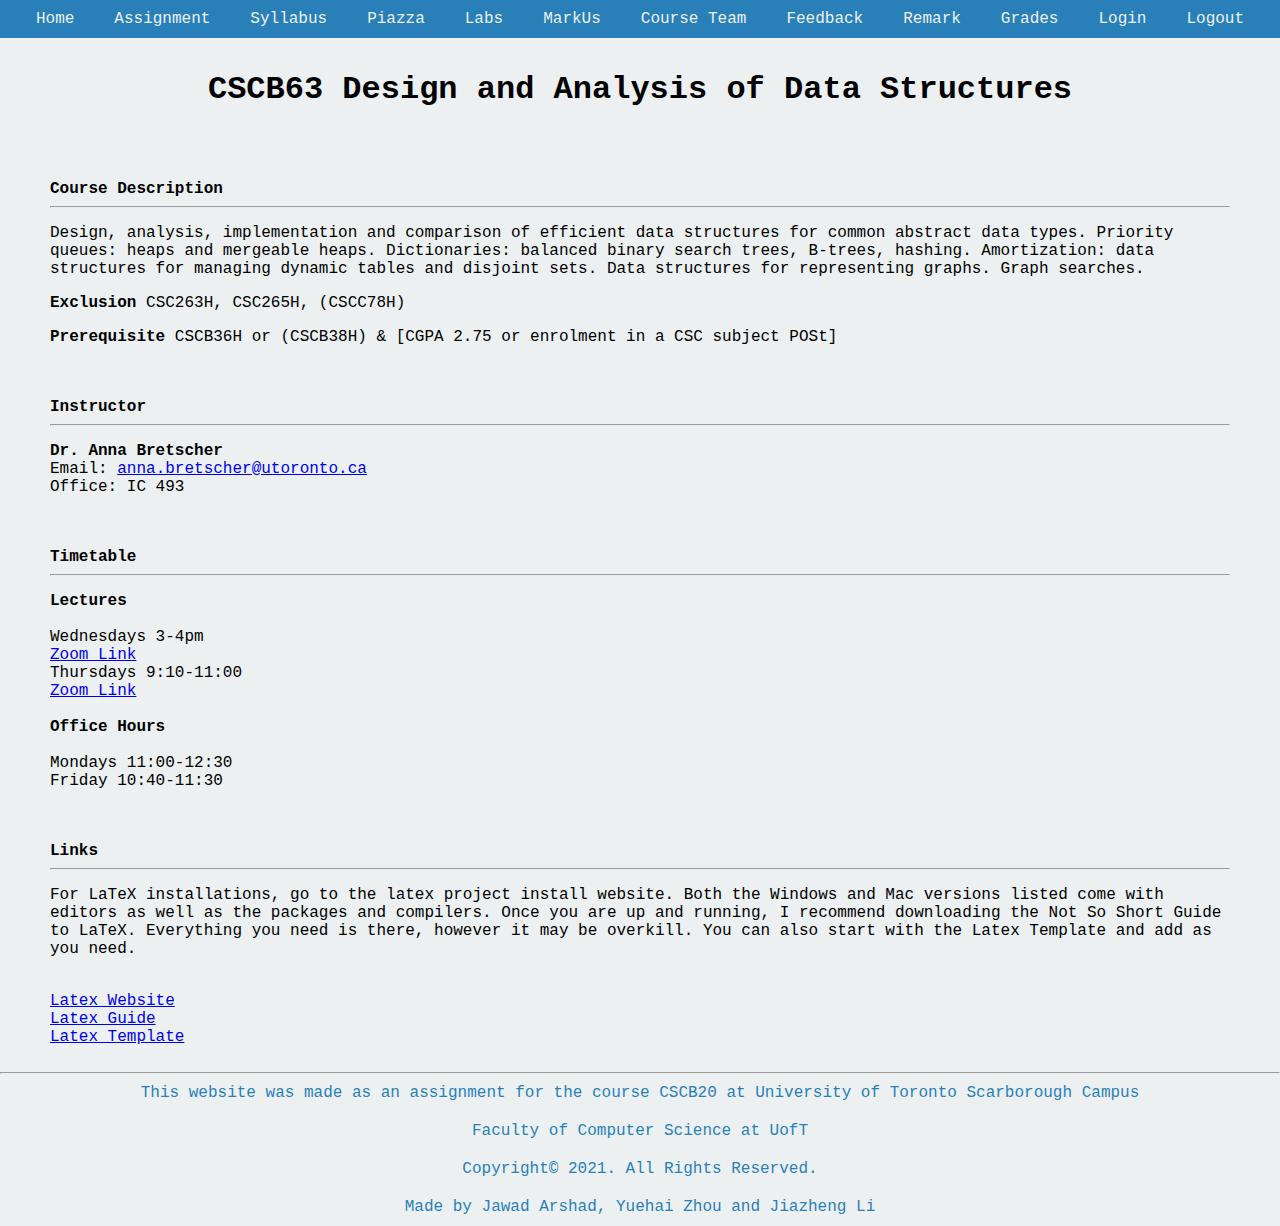
<file: Assignment3/templates/index.html>
<!DOCTYPE html>
<html>
    <head>
        <meta name="viewport" content="width=device-width, initial-scale=1.0">
        <meta charset="UTF-8">
        <link rel="stylesheet" href="../static/css/index.css">
        <title>Home</title>
    </head>
    <body>
        <div class="navbar-container">
            <!-- Navbar links -->
            <a href="index.html">Home</a>
            <a href="assignments.html">Assignment</a>
            <a href="syllabus.html">Syllabus</a>
            <a href="piazza.html">Piazza</a>
            <a href="labs.html">Labs</a>
            <a href="markus.html">MarkUs</a>
            <a href="courseteam.html">Course Team</a>
            <a href="feedback.html">Feedback</a>
            <a href="remark.html">Remark</a>
            <a href="grade.html">Grades</a>
            <a href="login.html">Login</a>
            <a href="logout.html">Logout</a>

        </div>
        <!-- main header for the website -->
        <h1 id="intro">CSCB63 Design and Analysis of Data Structures</h1>

        <div class="body-container">
            <div>
                <!-- a brief description of the course -->
                <b>Course Description</b>
                <hr>
                <p>
                    Design, analysis, implementation and comparison of efficient data structures for common abstract data types. 
                    Priority queues: heaps and mergeable heaps. Dictionaries: balanced binary search trees, B-trees, hashing. 
                    Amortization: data structures for managing dynamic tables and disjoint sets. 
                    Data structures for representing graphs. Graph searches.
                </p>
                <!-- Exclusion and Prerequisite -->
                <p><b>Exclusion</b> CSC263H, CSC265H, (CSCC78H)</p>
                <p><b>Prerequisite</b> CSCB36H or (CSCB38H) & [CGPA 2.75 or enrolment in a CSC subject POSt]</p>
                <br><br>
            </div>

            <div>
                <!-- info on the instructor -->
                <b>Instructor</b>
                <hr>
                <p>
                    <b>Dr. Anna Bretscher</b><br>
                    Email: <a href="mailto:anna.bretscher@utoronto.ca">anna.bretscher@utoronto.ca</a><br>
                    Office: IC 493
                </p>  
                <br><br>
            </div>
            <div>
                <!-- the timetable for the course -->
                <b>Timetable</b>
                <hr>
                <p>
                    <b>Lectures</b><br><br>
                    Wednesdays 3-4pm<br>
                    <a href="https://utoronto.zoom.us/j/83378932991">Zoom Link</a><br>
                    Thursdays 9:10-11:00<br>
                    <a href="https://utoronto.zoom.us/j/83378932991">Zoom Link</a><br><br>

                    <b>Office Hours</b><br><br>
                    Mondays 11:00-12:30<br>
                    Friday 10:40-11:30<br>
                </p>
                <br><br>
            </div>

            <div>
                <!-- useful links for the course -->
                <b>Links</b>
                <hr>
                <p>
                    For LaTeX installations, go to the latex project install website. 
                    Both the Windows and Mac versions listed come with editors as well as the packages and compilers.
                    Once you are up and running, I recommend downloading the Not So Short Guide to LaTeX. 
                    Everything you need is there, however it may be overkill. 
                    You can also start with the Latex Template and add as you need.
                </p>
                <br>
                <a href="https://www.latex-project.org/get/">Latex Website</a><br>
                <a href="https://tobi.oetiker.ch/lshort/lshort.pdf">Latex Guide</a><br>
                <a href="Documents/assignment.tex">Latex Template</a>

                <br><br>
            </div>
        </div>

        <footer class="foot">
            <div class="footer-container">
                <!-- Navbar links -->
                <hr id="break-line">
                <div class="footer-content-container">
                    <div class="footer-content">This website was made as an assignment for the course CSCB20 at University of Toronto Scarborough Campus</div>
                    <div class="footer-content"><a href="https://web.cs.toronto.edu/">Faculty of Computer Science at UofT</a></div>
                    <div class="footer-content">Copyright&copy 2021. All Rights Reserved.</div>
                    <div class="footer-content">Made by Jawad Arshad, Yuehai Zhou and Jiazheng Li</div>
                </div>
            </div>
        </footer>
    </body>
</html>
</file>
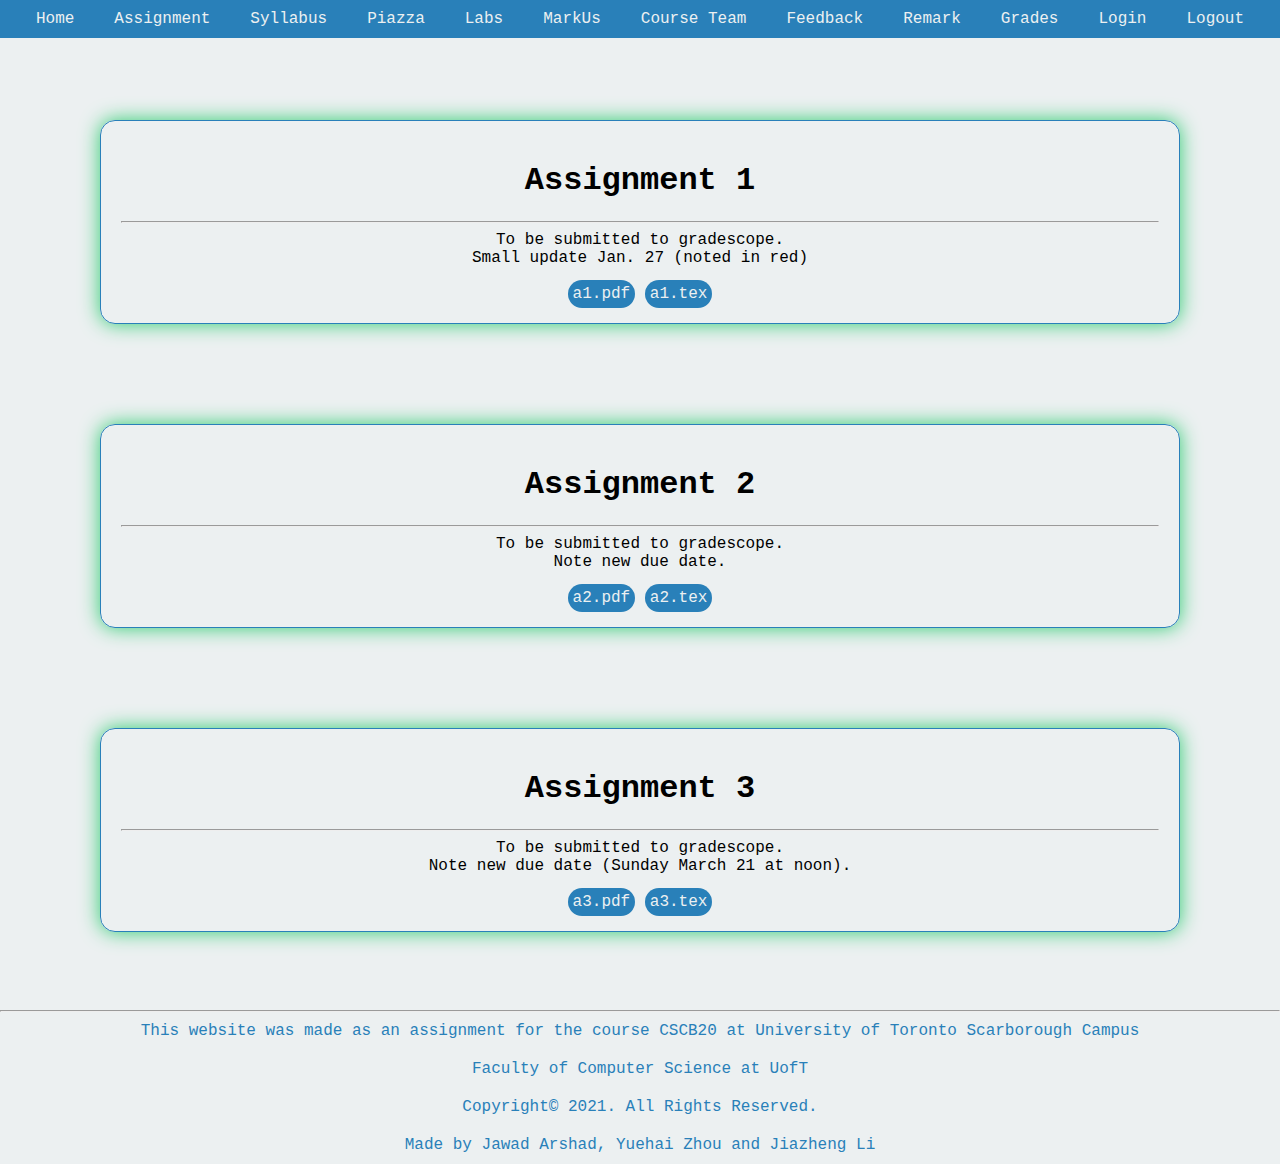
<file: Assignment3/templates/assignments.html>
<!DOCTYPE html>
<html>
    <head>
        <meta name="viewport" content="width=device-width, initial-scale=1.0">
        <meta charset="UTF-8">
        <link rel="stylesheet" href="../static/css/assignments.css">
        <title>Assignments</title>
    </head>
    <body>
        <div class="navbar-container">
            <!-- Navbar links -->
            <a href="index.html">Home</a>
            <a href="assignments.html">Assignment</a>
            <a href="syllabus.html">Syllabus</a>
            <a href="piazza.html">Piazza</a>
            <a href="labs.html">Labs</a>
            <a href="markus.html">MarkUs</a>
            <a href="courseteam.html">Course Team</a>
            <a href="feedback.html">Feedback</a>
            <a href="remark.html">Remark</a>
            <a href="grade.html">Grades</a>
            <a href="login.html">Login</a>
            <a href="logout.html">Logout</a>
        </div>

        <div class="body-container">
            <div class="assignments">
                <!-- all assignment blobs are contained in the assignments container -->
                <div class="assignment">
                    <!-- contains the Assignment header, a due date, and links to the handouts -->
                    <h1>Assignment 1</h1>
                    <hr>
                    To be submitted to gradescope.<br>
                    Small update Jan. 27 (noted in red)<br><br>
                    <a href="Documents/assignment.pdf">a1.pdf</a>
                    <a href="Documents/assignment.tex">a1.tex</a>
                </div>
                <div class="assignment">
                    <!-- contains the Assignment header, a due date, and links to the handouts -->
                    <h1>Assignment 2</h1>
                    <hr>
                    To be submitted to gradescope.<br>
                    Note new due date.<br><br>
                    <a href="Documents/assignment.pdf">a2.pdf</a>
                    <a href="Documents/assignment.tex">a2.tex</a>
                </div>
                <div class="assignment">
                    <!-- contains the Assignment header, a due date, and links to the handouts -->
                    <h1>Assignment 3</h1>
                    <hr>
                    To be submitted to gradescope.<br>
                    Note new due date (Sunday March 21 at noon).<br><br>
                    <a href="Documents/assignment.pdf">a3.pdf</a>
                    <a href="Documents/assignment.tex">a3.tex</a>
                </div>
            </div>
        </div>

        <footer class="footer">
            <div class="footer-container">
                <!-- Footer content -->
                <hr id="break-line">
                <div class="footer-content-container">
                    <div class="footer-content">This website was made as an assignment for the course CSCB20 at University of Toronto Scarborough Campus</div>
                    <div class="footer-content"><a href="https://web.cs.toronto.edu/">Faculty of Computer Science at UofT</a></div>
                    <div class="footer-content">Copyright&copy 2021. All Rights Reserved.</div>
                    <div class="footer-content">Made by Jawad Arshad, Yuehai Zhou and Jiazheng Li</div>
                </div>
            </div>
        </footer>
    </body>
</html>
</file>
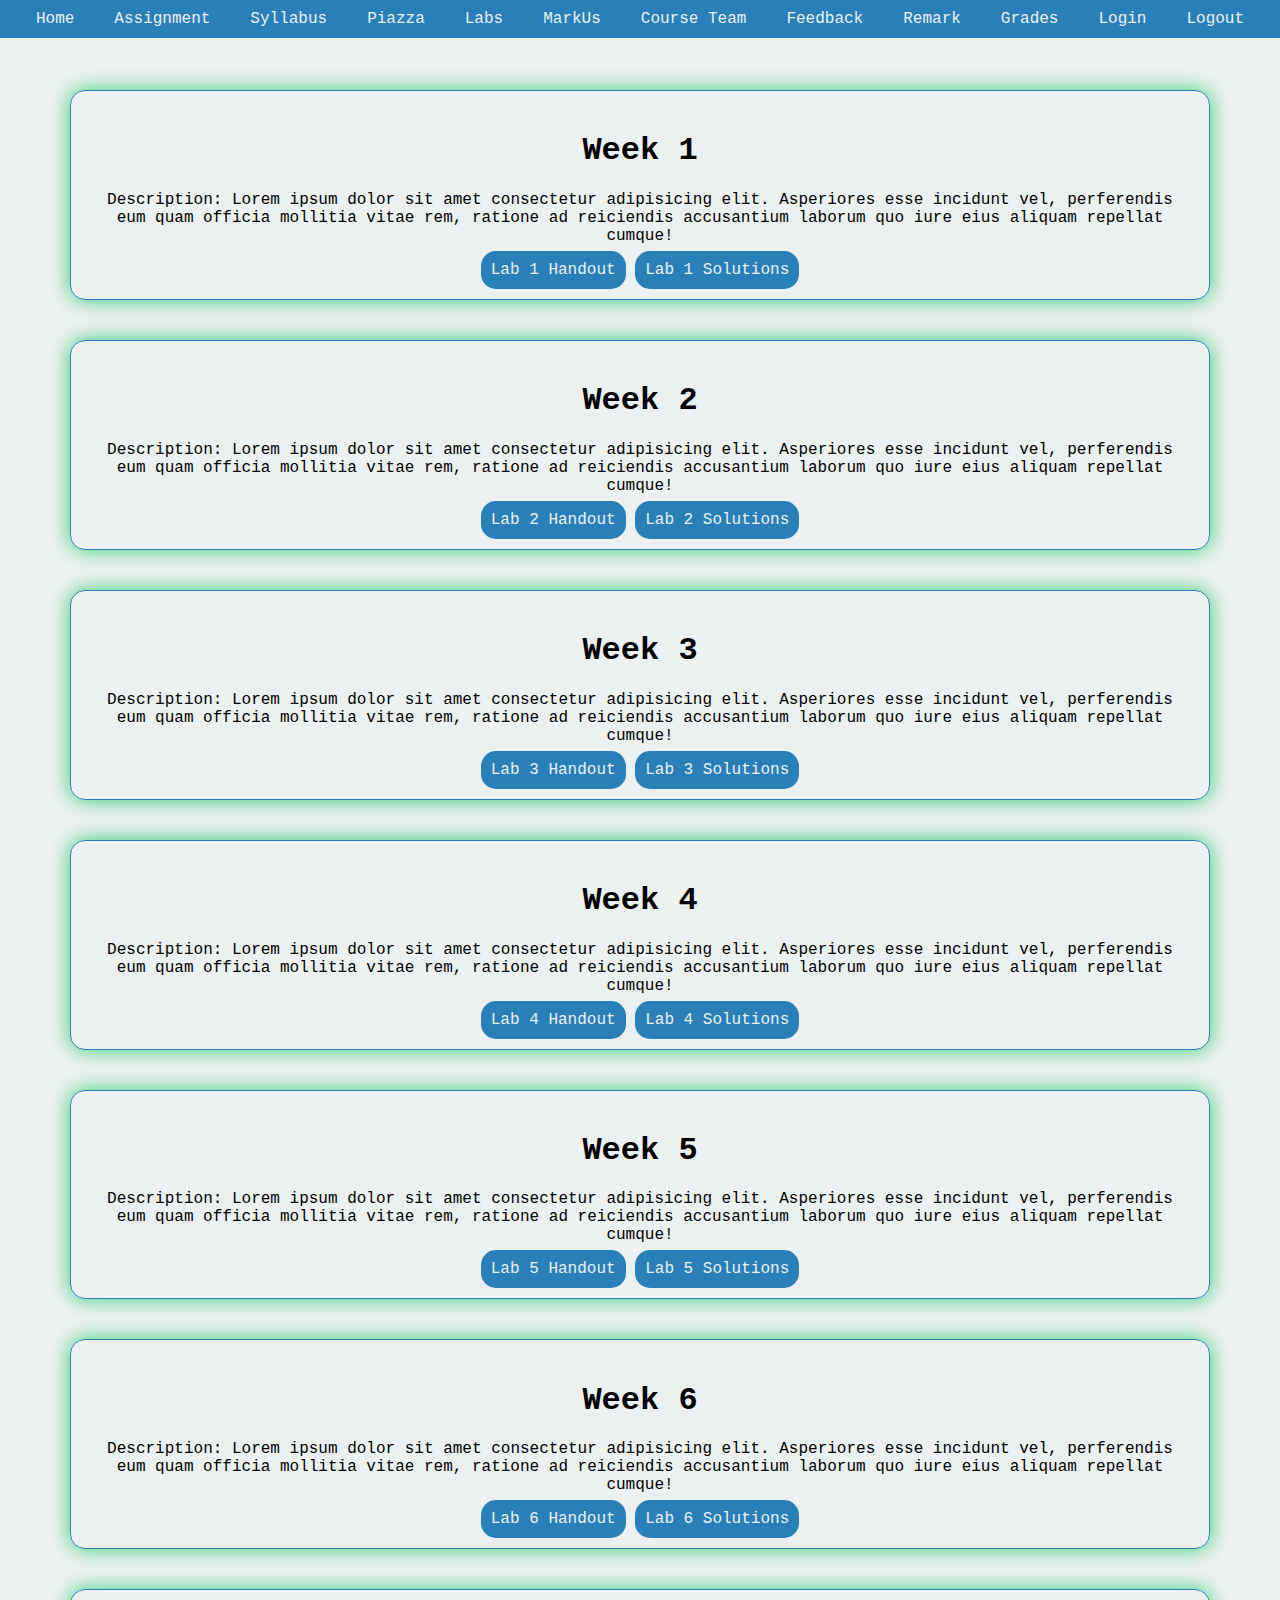
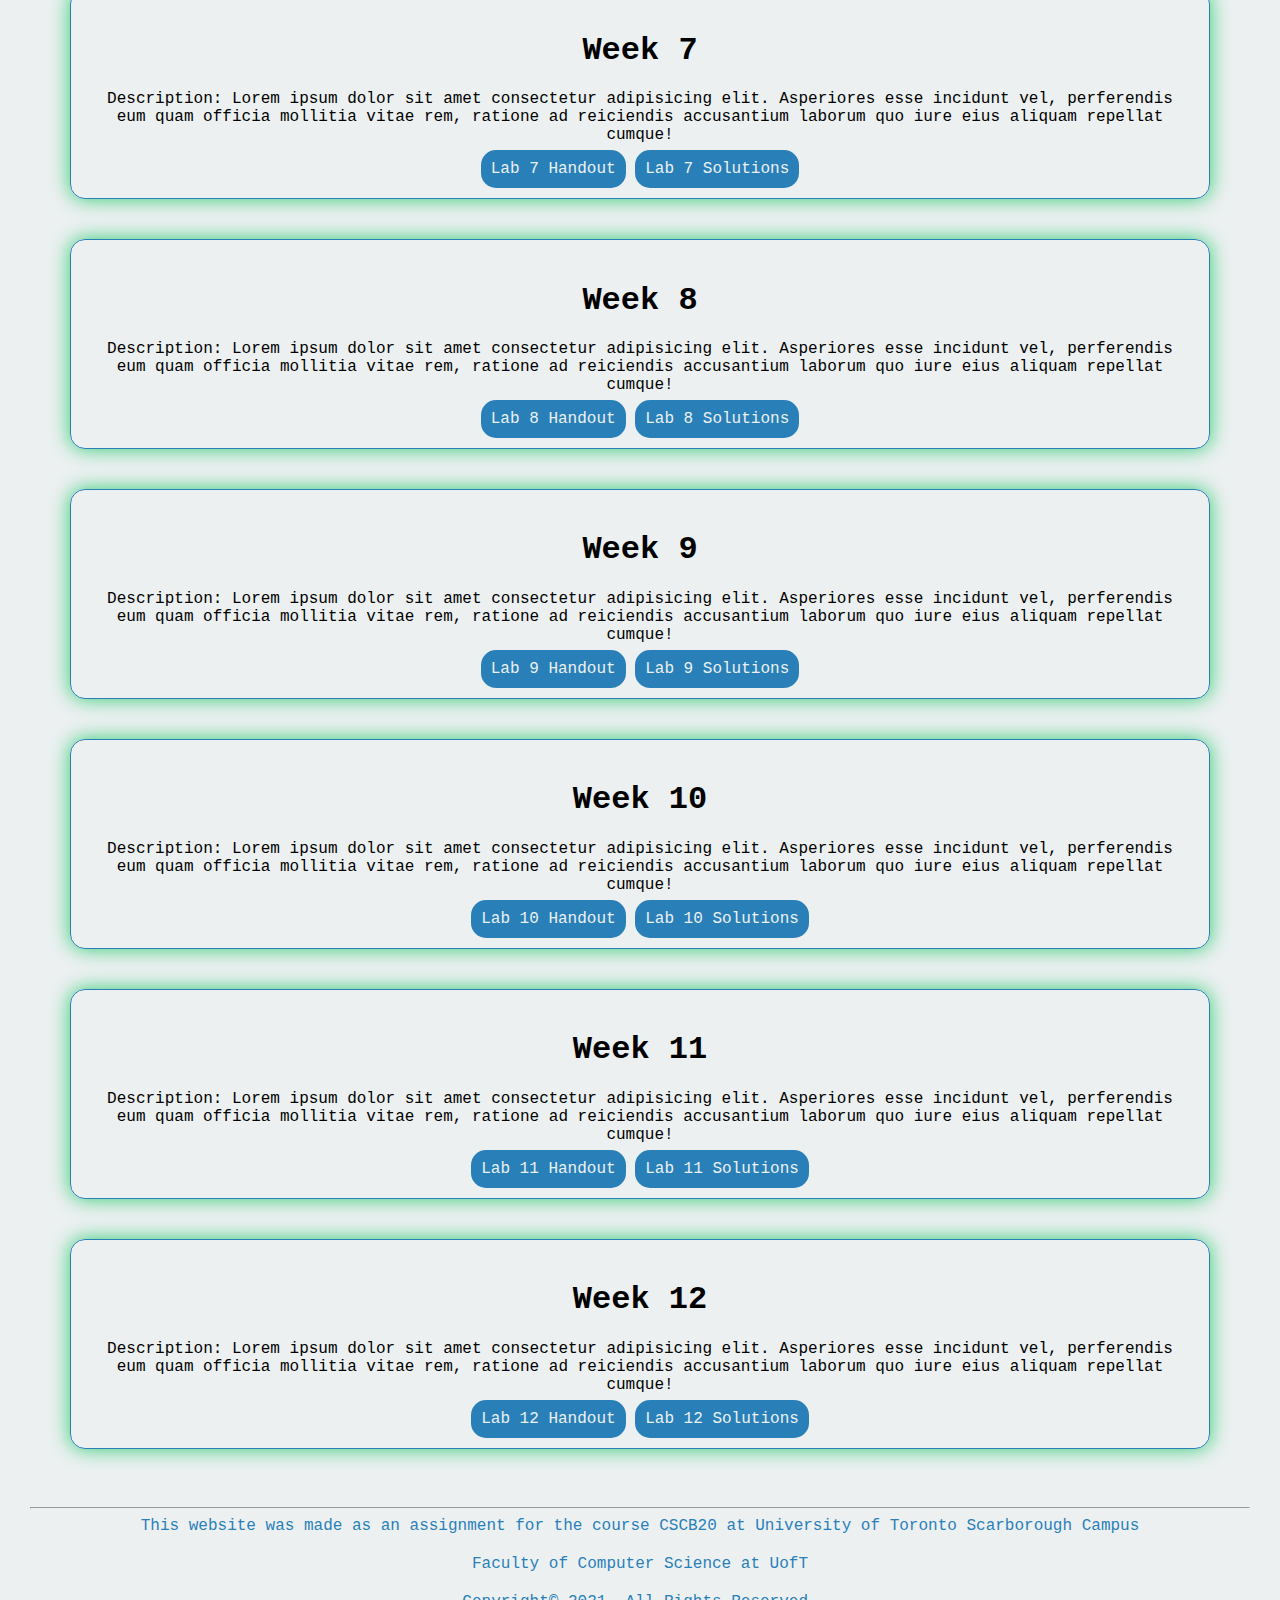
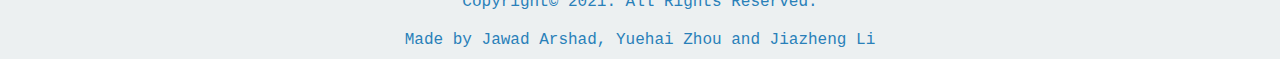
<file: Assignment3/templates/labs.html>
<!DOCTYPE html>
<html>
    <head>
        <meta name="viewport" content="width=device-width, initial-scale=1.0">
        <meta charset="UTF-8">
        <link rel="stylesheet" href="../static/css/labs.css">
        <title>Labs</title>
    </head>
    <body>
        <div class="navbar-container"> 
            <!-- Navbar links -->
            <a href="index.html">Home</a>
            <a href="assignments.html">Assignment</a>
            <a href="syllabus.html">Syllabus</a>
            <a href="piazza.html">Piazza</a>
            <a href="labs.html">Labs</a>
            <a href="markus.html">MarkUs</a>
            <a href="courseteam.html">Course Team</a>
            <a href="feedback.html">Feedback</a>
            <a href="remark.html">Remark</a>
            <a href="grade.html">Grades</a>
            <a href="login.html">Login</a>
            <a href="logout.html">Logout</a>

        </div>
        <div class="body-container">
            <div class="labs">        
                <!-- all lab blobs are contained in the labs container -->                           
                <div class="lab">
                    <!-- lab blob, contains the week header and description as well as the links to the handouts -->
                    <h1>Week 1</h1>
                    <p> Description: Lorem ipsum dolor sit amet consectetur adipisicing elit.
                       Asperiores esse incidunt vel, perferendis eum quam officia mollitia vitae rem,                 
                       ratione ad reiciendis accusantium laborum quo iure eius aliquam repellat cumque!</p>
                    <a href="/Documents/labs.pdf">Lab 1 Handout</a>
                    <a href="/Documents/labs solutions.pdf">Lab 1 Solutions</a>
                </div>
                <div class="lab">
                    <!-- lab blob, contains the week header and description as well as the links to the handouts -->
                    <h1>Week 2</h1>
                    <p> Description: Lorem ipsum dolor sit amet consectetur adipisicing elit.
                       Asperiores esse incidunt vel, perferendis eum quam officia mollitia vitae rem,                 
                       ratione ad reiciendis accusantium laborum quo iure eius aliquam repellat cumque!</p>
                    <a href="/Documents/labs.pdf">Lab 2 Handout</a>
                    <a href="/Documents/labs solutions.pdf">Lab 2 Solutions</a>
                </div>
                <div class="lab">
                    <!-- lab blob, contains the week header and description as well as the links to the handouts -->
                    <h1>Week 3</h1>
                    <p> Description: Lorem ipsum dolor sit amet consectetur adipisicing elit.
                       Asperiores esse incidunt vel, perferendis eum quam officia mollitia vitae rem,                 
                       ratione ad reiciendis accusantium laborum quo iure eius aliquam repellat cumque!</p>
                    <a href="/Documents/labs.pdf">Lab 3 Handout</a>
                    <a href="/Documents/labs solutions.pdf">Lab 3 Solutions</a>
                </div>
                <div class="lab">
                    <!-- lab blob, contains the week header and description as well as the links to the handouts -->
                    <h1>Week 4</h1>
                    <p> Description: Lorem ipsum dolor sit amet consectetur adipisicing elit.
                       Asperiores esse incidunt vel, perferendis eum quam officia mollitia vitae rem,                 
                       ratione ad reiciendis accusantium laborum quo iure eius aliquam repellat cumque!</p>
                    <a href="/Documents/labs.pdf">Lab 4 Handout</a>
                    <a href="/Documents/labs solutions.pdf">Lab 4 Solutions</a>
                </div>
                <div class="lab">
                    <!-- lab blob, contains the week header and description as well as the links to the handouts -->
                    <h1>Week 5</h1>
                    <p> Description: Lorem ipsum dolor sit amet consectetur adipisicing elit.
                       Asperiores esse incidunt vel, perferendis eum quam officia mollitia vitae rem,                 
                       ratione ad reiciendis accusantium laborum quo iure eius aliquam repellat cumque!</p>
                    <a href="/Documents/labs.pdf">Lab 5 Handout</a>
                    <a href="/Documents/labs solutions.pdf">Lab 5 Solutions</a>
                </div>
                <div class="lab">
                    <!-- lab blob, contains the week header and description as well as the links to the handouts -->
                    <h1>Week 6</h1>
                    <p> Description: Lorem ipsum dolor sit amet consectetur adipisicing elit.
                       Asperiores esse incidunt vel, perferendis eum quam officia mollitia vitae rem,                 
                       ratione ad reiciendis accusantium laborum quo iure eius aliquam repellat cumque!</p>
                    <a href="/Documents/labs.pdf">Lab 6 Handout</a>
                    <a href="/Documents/labs solutions.pdf">Lab 6 Solutions</a>
                </div>
                <div class="lab">
                    <!-- lab blob, contains the week header and description as well as the links to the handouts -->
                    <h1>Week 7</h1>
                    <p> Description: Lorem ipsum dolor sit amet consectetur adipisicing elit.
                       Asperiores esse incidunt vel, perferendis eum quam officia mollitia vitae rem,                 
                       ratione ad reiciendis accusantium laborum quo iure eius aliquam repellat cumque!</p>
                    <a href="/Documents/labs.pdf">Lab 7 Handout</a>
                    <a href="/Documents/labs solutions.pdf">Lab 7 Solutions</a>
                </div>
                <div class="lab">
                    <!-- lab blob, contains the week header and description as well as the links to the handouts -->
                    <h1>Week 8</h1>
                    <p> Description: Lorem ipsum dolor sit amet consectetur adipisicing elit.
                       Asperiores esse incidunt vel, perferendis eum quam officia mollitia vitae rem,                 
                       ratione ad reiciendis accusantium laborum quo iure eius aliquam repellat cumque!</p>
                    <a href="/Documents/labs.pdf">Lab 8 Handout</a>
                    <a href="/Documents/labs solutions.pdf">Lab 8 Solutions</a>
                </div>
                <div class="lab">
                    <!-- lab blob, contains the week header and description as well as the links to the handouts -->
                    <h1>Week 9</h1>
                    <p> Description: Lorem ipsum dolor sit amet consectetur adipisicing elit.
                       Asperiores esse incidunt vel, perferendis eum quam officia mollitia vitae rem,                 
                       ratione ad reiciendis accusantium laborum quo iure eius aliquam repellat cumque!</p>
                    <a href="/Documents/labs.pdf">Lab 9 Handout</a>
                    <a href="/Documents/labs solutions.pdf">Lab 9 Solutions</a>
                </div>
                <div class="lab">
                    <!-- lab blob, contains the week header and description as well as the links to the handouts -->
                    <h1>Week 10</h1>
                    <p> Description: Lorem ipsum dolor sit amet consectetur adipisicing elit.
                       Asperiores esse incidunt vel, perferendis eum quam officia mollitia vitae rem,                 
                       ratione ad reiciendis accusantium laborum quo iure eius aliquam repellat cumque!</p>
                    <a href="/Documents/labs.pdf">Lab 10 Handout</a>
                    <a href="/Documents/labs solutions.pdf">Lab 10 Solutions</a>
                </div>
                <div class="lab">
                    <!-- lab blob, contains the week header and description as well as the links to the handouts -->
                    <h1>Week 11</h1>
                    <p> Description: Lorem ipsum dolor sit amet consectetur adipisicing elit.
                       Asperiores esse incidunt vel, perferendis eum quam officia mollitia vitae rem,                 
                       ratione ad reiciendis accusantium laborum quo iure eius aliquam repellat cumque!</p>
                    <a href="/Documents/labs.pdf">Lab 11 Handout</a>
                    <a href="/Documents/labs solutions.pdf">Lab 11 Solutions</a>
                </div>
                <div class="lab">
                    <!-- lab blob, contains the week header and description as well as the links to the handouts -->
                    <h1>Week 12</h1>
                    <p> Description: Lorem ipsum dolor sit amet consectetur adipisicing elit.
                       Asperiores esse incidunt vel, perferendis eum quam officia mollitia vitae rem,                 
                       ratione ad reiciendis accusantium laborum quo iure eius aliquam repellat cumque!</p>
                    <a href="/Documents/labs.pdf">Lab 12 Handout</a>
                    <a href="/Documents/labs solutions.pdf">Lab 12 Solutions</a>
                </div>
            </div>
        
        </div>

        <footer class="footer">
            <div class="footer-container">
                <!-- Footer content -->
                <div class="footer-content"><hr>This website was made as an assignment for the course CSCB20 at University of Toronto Scarborough Campus</div>         
                <div class="footer-content"><a href="https://web.cs.toronto.edu/">Faculty of Computer Science at UofT</a></div>         
                <div class="footer-content">Copyright&copy 2021. All Rights Reserved.</div>
                <div class="footer-content">Made by Jawad Arshad, Yuehai Zhou and Jiazheng Li</div>
            </div>
        </footer>
    </body>
</html>
</file>
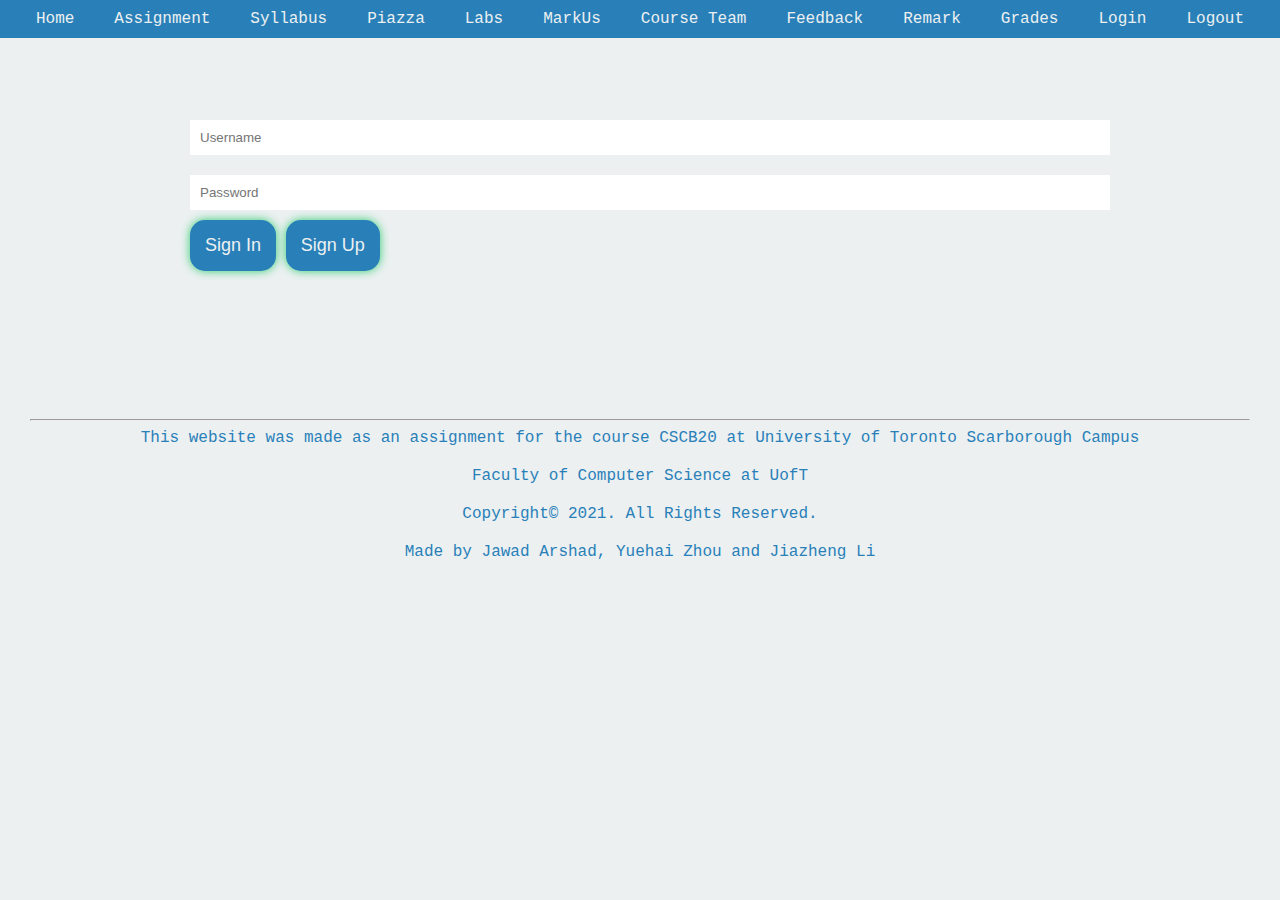
<file: Assignment3/templates/login.html>
<!DOCTYPE html>
<html>
    <head>
        <meta name="viewport" content="width=device-width, initial-scale=1.0">
        <meta charset="UTF-8">
        <link rel="stylesheet" href="../static/css/login.css">
        <title>Login</title>
    </head>
    <body>
        <div class="navbar-container">
            <!-- Navbar links -->
            <a href="index.html">Home</a>
            <a href="assignments.html">Assignment</a>
            <a href="syllabus.html">Syllabus</a>
            <a href="piazza.html">Piazza</a>
            <a href="labs.html">Labs</a>
            <a href="markus.html">MarkUs</a>
            <a href="courseteam.html">Course Team</a>
            <a href="feedback.html">Feedback</a>
            <a href="remark.html">Remark</a>
            <a href="grade.html">Grades</a>
            <a href="login.html">Login</a>
            <a href="logout.html">Logout</a>

        </div>
        <div class="body-container">
            <div class="form-container">
                <!-- a form to collect user info -->
                <form method="POST" action="/login.html">
                    <input type="text" id="username" name="username" placeholder="Username"><br>
                    <input type="text" id="password" name="password" placeholder="Password"><br>
                    <button class="form-button" type="submit" name="signin" value="signin">Sign In</button>
                    <button class="form-button" type="button" name="signup" value="signup" onclick="location.href='signup.html'">Sign Up</button>
                </form>
            </div>
        </div>

        <footer class="foot">
            <div class="footer-container">
                <!-- Footer content -->
                <div class="footer-content"><hr>This website was made as an assignment for the course CSCB20 at University of Toronto Scarborough Campus</div>
                <div class="footer-content"><a href="https://web.cs.toronto.edu/" target="_blank">Faculty of Computer Science at UofT</a></div>
                <div class="footer-content">Copyright&copy 2021. All Rights Reserved.</div>
                <div class="footer-content">Made by Jawad Arshad, Yuehai Zhou and Jiazheng Li</div>
            </div>
        </footer>
    </body>
</html>
</file>
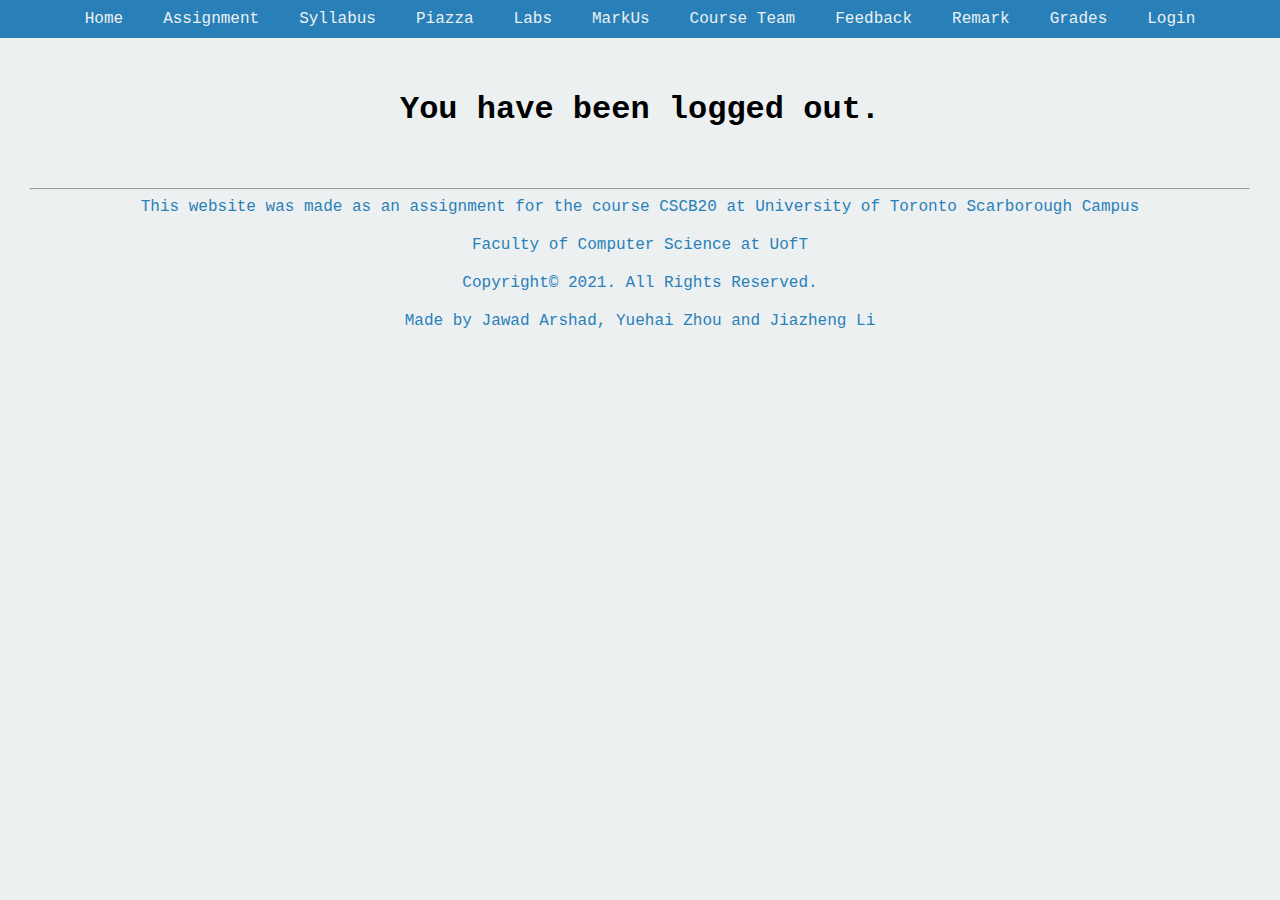
<file: Assignment3/templates/logout.html>
<!DOCTYPE html>
<html>
    <head>
        <meta name="viewport" content="width=device-width, initial-scale=1.0">
        <meta charset="UTF-8">
        <link rel="stylesheet" href="../static/css/logout.css">
        <title>Login</title>
    </head>
    <body>
        <div class="navbar-container">
            <!-- Navbar links -->
            <a href="index.html">Home</a>
            <a href="assignments.html">Assignment</a>
            <a href="syllabus.html">Syllabus</a>
            <a href="piazza.html">Piazza</a>
            <a href="labs.html">Labs</a>
            <a href="markus.html">MarkUs</a>
            <a href="courseteam.html">Course Team</a>
            <a href="feedback.html">Feedback</a>
            <a href="remark.html">Remark</a>
            <a href="grade.html">Grades</a>
            <a href="login.html">Login</a>
        </div>
        <div class="body-container">
            <h1>You have been logged out.</h1>
        </div>

        <footer class="foot">
            <div class="footer-container">
                <!-- Footer content -->
                <div class="footer-content"><hr>This website was made as an assignment for the course CSCB20 at University of Toronto Scarborough Campus</div>
                <div class="footer-content"><a href="https://web.cs.toronto.edu/" target="_blank">Faculty of Computer Science at UofT</a></div>
                <div class="footer-content">Copyright&copy 2021. All Rights Reserved.</div>
                <div class="footer-content">Made by Jawad Arshad, Yuehai Zhou and Jiazheng Li</div>
            </div>
        </footer>
    </body>
</html>
</file>
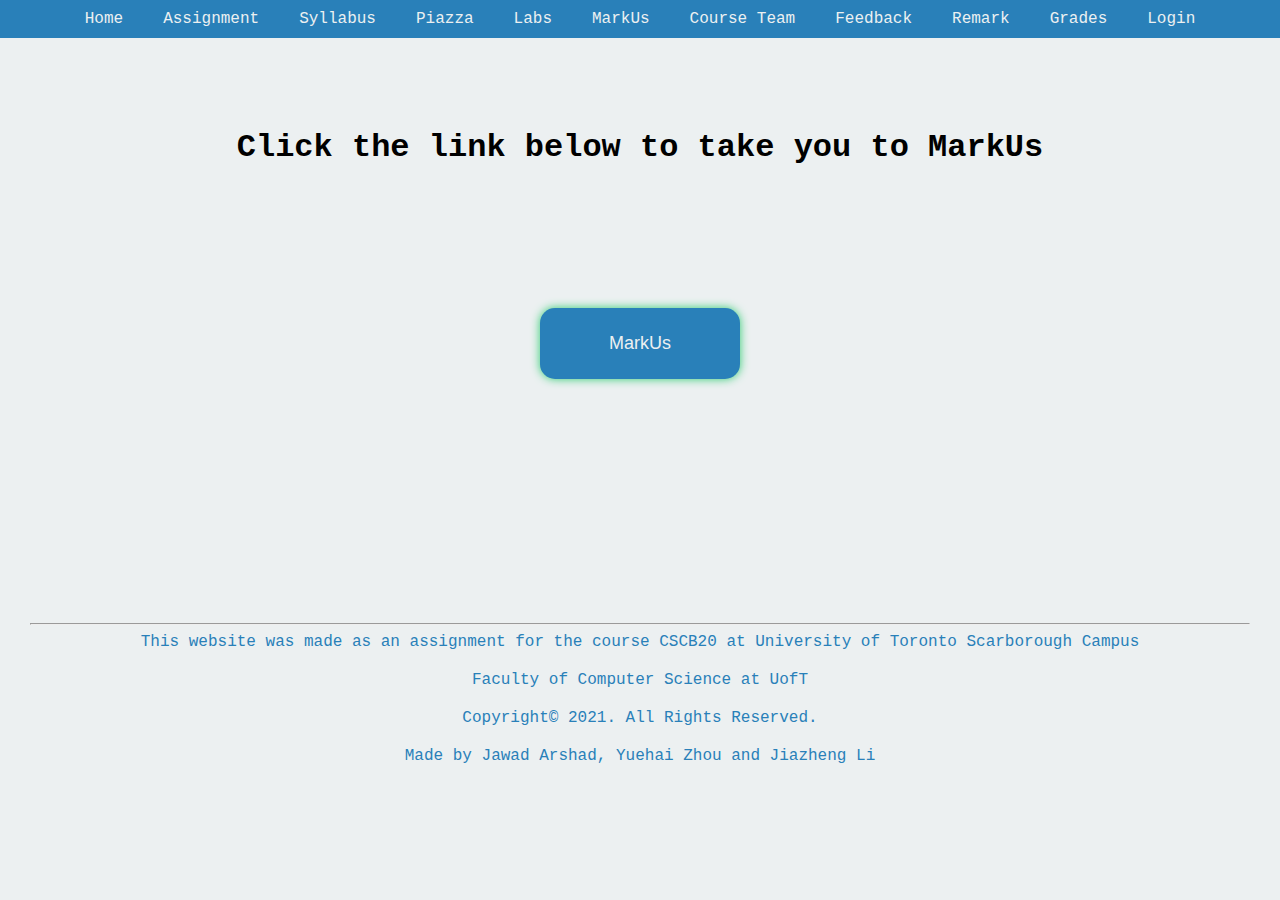
<file: Assignment3/templates/markus.html>
<!DOCTYPE html>
<html>
    <head>
        <meta name="viewport" content="width=device-width, initial-scale=1.0">
        <meta charset="UTF-8">
        <link rel="stylesheet" href="../static/css/markus.css">
        <title>MarkUs</title>
    </head>
    <body>
        <div class="navbar-container">
            <!-- Navbar links -->
            <a href="index.html">Home</a>
            <a href="assignments.html">Assignment</a>
            <a href="syllabus.html">Syllabus</a>
            <a href="piazza.html">Piazza</a>
            <a href="labs.html">Labs</a>
            <a href="markus.html">MarkUs</a>
            <a href="courseteam.html">Course Team</a>
            <a href="feedback.html">Feedback</a>
            <a href="remark.html">Remark</a>
            <a href="grade.html">Grades</a>
            <a href="login.html">Login</a>
        </div>
        <div class="body-container">
            <!-- Header for the MarkUs page -->
            <div class="page-text">
                <h1>Click the link below to take you to MarkUs</h1>
            </div>
            <!-- link to the MarkUs -->
            <form action="https://markus.utsc.utoronto.ca/">
                <button type="submit">MarkUs</button>
            </form>
        
        </div>

        <footer class="foot">
            <div class="footer-container">
                <!-- Footer content -->
                <div class="footer-content"><hr>This website was made as an assignment for the course CSCB20 at University of Toronto Scarborough Campus</div>
                <div class="footer-content"><a href="https://web.cs.toronto.edu/">Faculty of Computer Science at UofT</a></div>
                <div class="footer-content">Copyright&copy 2021. All Rights Reserved.</div>
                <div class="footer-content">Made by Jawad Arshad, Yuehai Zhou and Jiazheng Li</div>
            </div>
        </footer>
    </body>
</html>
</file>
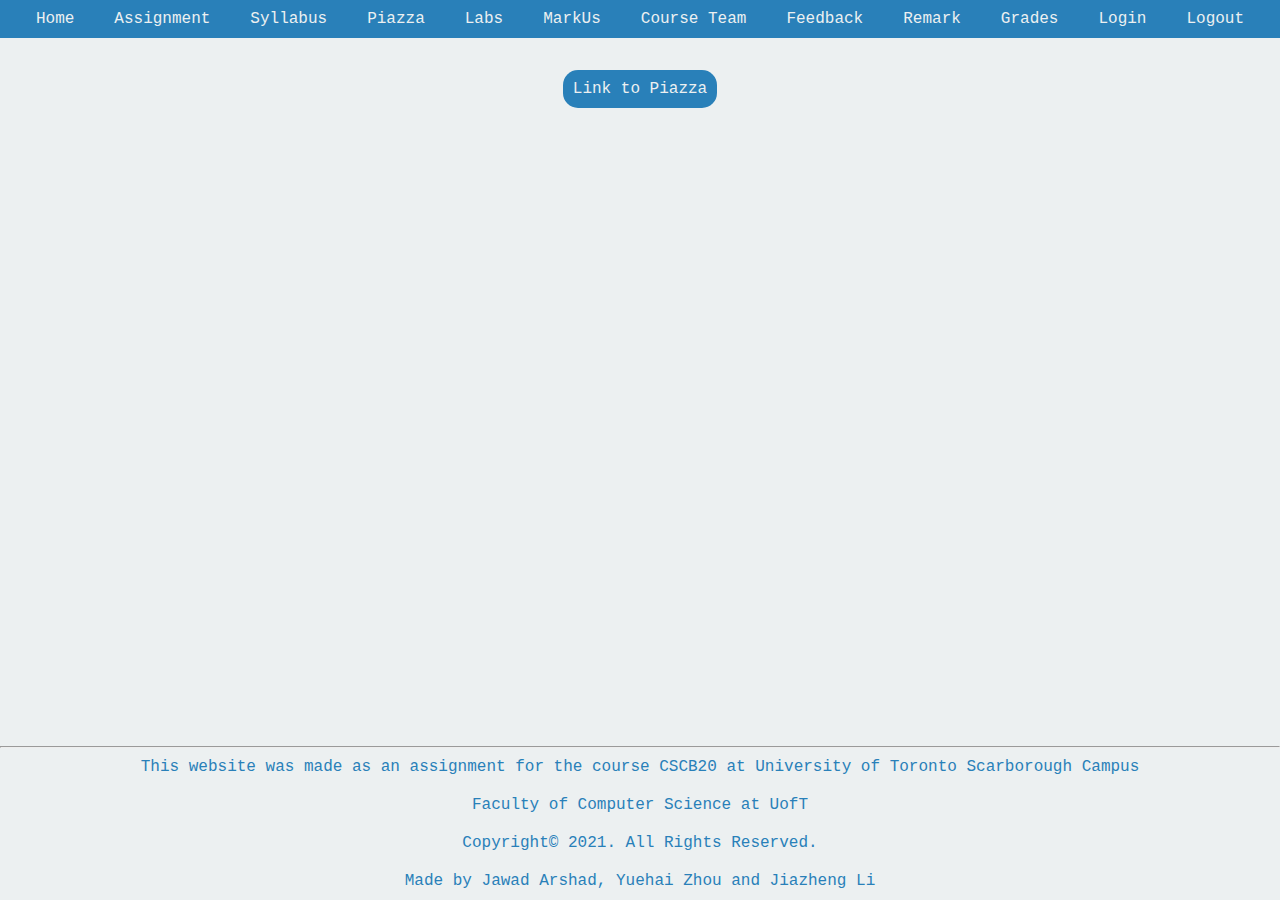
<file: Assignment3/templates/piazza.html>
<!DOCTYPE html>
<html>
    <head>
        <meta name="viewport" content="width=device-width, initial-scale=1.0">
        <meta charset="UTF-8">
        <link rel="stylesheet" href="../static/css/piazza.css">
        <title>Piazza</title>
    </head>
    <body>
        <div class="navbar-container">
            <!-- Navbar links -->
            <a href="index.html">Home</a>
            <a href="assignments.html">Assignment</a>
            <a href="syllabus.html">Syllabus</a>
            <a href="piazza.html">Piazza</a>
            <a href="labs.html">Labs</a>
            <a href="markus.html">MarkUs</a>
            <a href="courseteam.html">Course Team</a>
            <a href="feedback.html">Feedback</a>
            <a href="remark.html">Remark</a>
            <a href="grade.html">Grades</a>
            <a href="login.html">Login</a>
            <a href="logout.html">Logout</a>

        </div>
        <div class="body-container">
            <!-- link to the piazza -->
            <div class="piazza">
                <a href="https://piazza.com/mail.utoronto.ca/winter2020/cscb63/home">Link to Piazza</a>
            </div>
        </div>

        <footer class="foot">
            <div class="footer-container">
                <!-- Footer content -->
                <hr id="break-line">
                <div class="footer-content-container">
                    <div class="footer-content">This website was made as an assignment for the course CSCB20 at University of Toronto Scarborough Campus</div>
                    <div class="footer-content"><a href="https://web.cs.toronto.edu/">Faculty of Computer Science at UofT</a></div>
                    <div class="footer-content">Copyright&copy 2021. All Rights Reserved.</div>
                    <div class="footer-content">Made by Jawad Arshad, Yuehai Zhou and Jiazheng Li</div>
                </div>
            </div>
        </footer>
    </body>
</html>
</file>
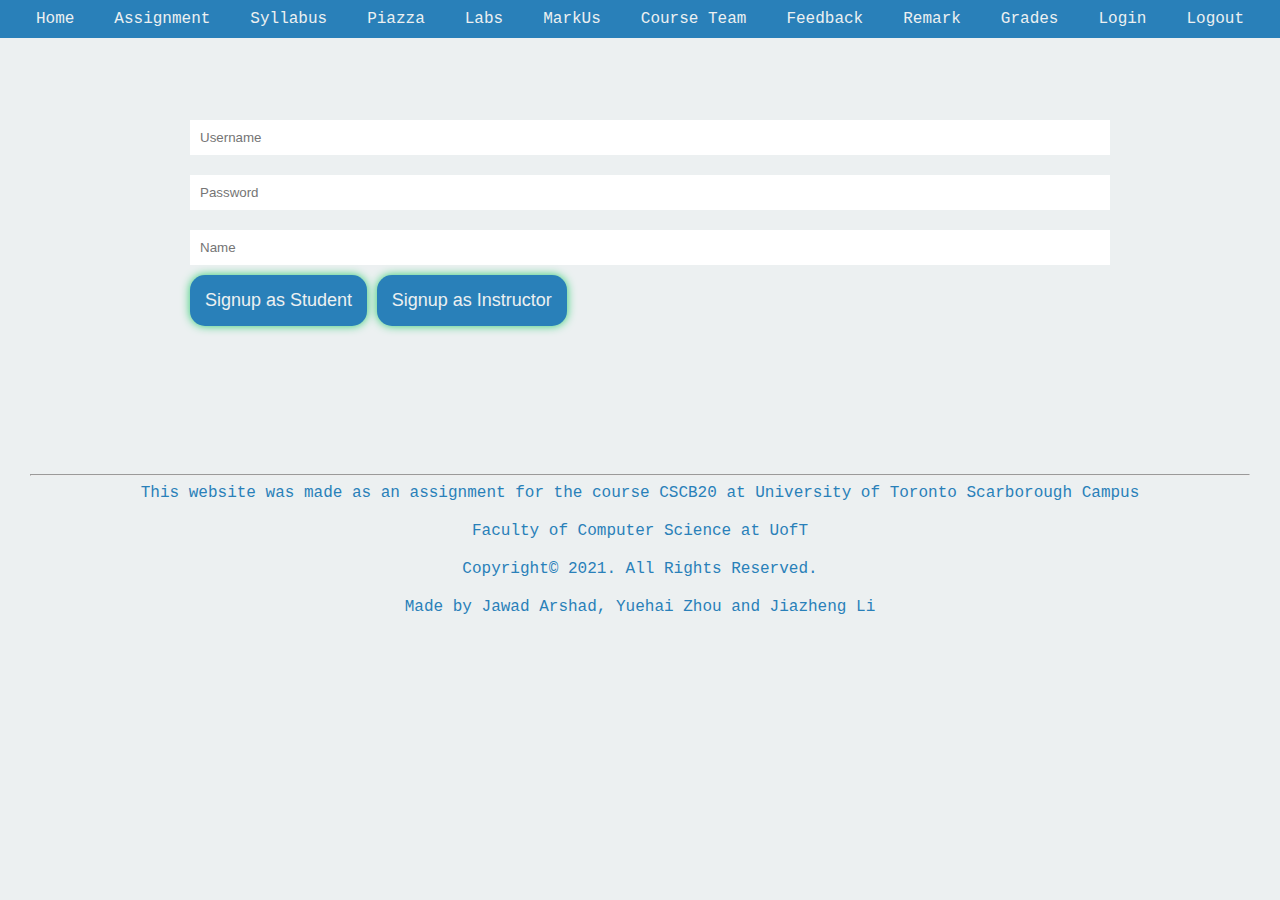
<file: Assignment3/templates/signup.html>
<!DOCTYPE html>
<html>
    <head>
        <meta name="viewport" content="width=device-width, initial-scale=1.0">
        <meta charset="UTF-8">
        <link rel="stylesheet" href="../static/css/signup.css">
        <title>Signup</title>
    </head>
    <body>
        <div class="navbar-container">
            <!-- Navbar links -->
            <a href="index.html">Home</a>
            <a href="assignments.html">Assignment</a>
            <a href="syllabus.html">Syllabus</a>
            <a href="piazza.html">Piazza</a>
            <a href="labs.html">Labs</a>
            <a href="markus.html">MarkUs</a>
            <a href="courseteam.html">Course Team</a>
            <a href="feedback.html">Feedback</a>
            <a href="remark.html">Remark</a>
            <a href="grade.html">Grades</a>
            <a href="login.html">Login</a>
            <a href="logout.html">Logout</a>

        </div>
        <div class="body-container">
            <div class="form-container">
                <!-- a form to collect user info -->
                <form method="POST" action="/signup.html">
                    <input type="text" id="username" name="username" placeholder="Username"><br>
                    <input type="text" id="password" name="password" placeholder="Password"><br>
                    <input type="text" id="name" name="name" placeholder="Name"><br>
                    <button class="form-button" type="submit" name="su_student" value="su_student"onclick="location.href='index.html'">Signup as Student</button>
                    <button class="form-button" type="submit" name="su_instructor" value="su_instructor"onclick="location.href='index.html'">Signup as Instructor</button>
                </form>
            </div>
        </div>

        <footer class="foot">
            <div class="footer-container">
                <!-- Footer content -->
                <div class="footer-content"><hr>This website was made as an assignment for the course CSCB20 at University of Toronto Scarborough Campus</div>
                <div class="footer-content"><a href="https://web.cs.toronto.edu/" target="_blank">Faculty of Computer Science at UofT</a></div>
                <div class="footer-content">Copyright&copy 2021. All Rights Reserved.</div>
                <div class="footer-content">Made by Jawad Arshad, Yuehai Zhou and Jiazheng Li</div>
            </div>
        </footer>
    </body>
</html>
</file>
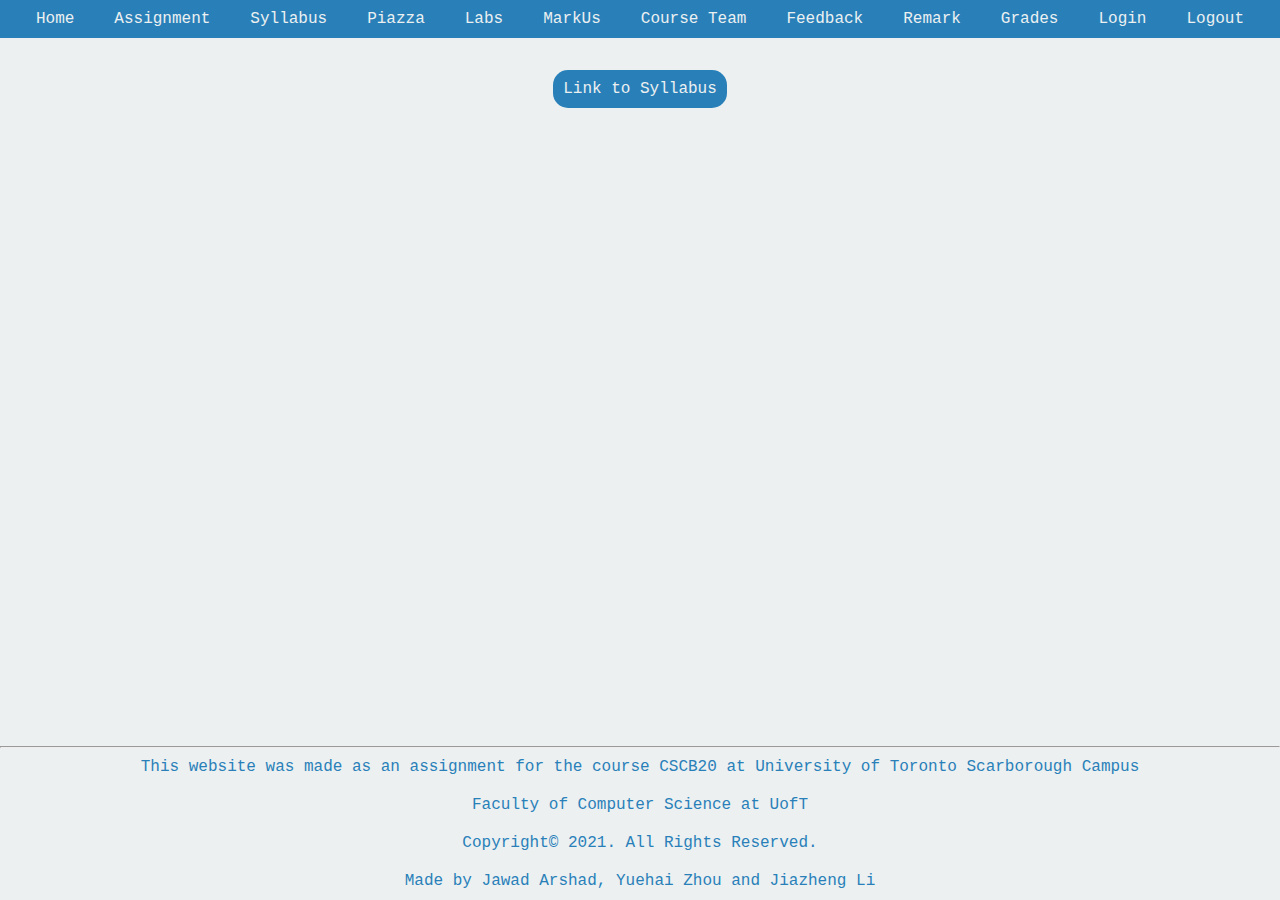
<file: Assignment3/templates/syllabus.html>
<!DOCTYPE html>
<html>
    <head>
        <meta name="viewport" content="width=device-width, initial-scale=1.0">
        <meta charset="UTF-8">
        <link rel="stylesheet" href="../static/css/syllabus.css">
        <title>Syllabus</title>
    </head>
    <body>
        <div class="navbar-container">
            <!-- Navbar links -->
            <a href="index.html">Home</a>
            <a href="assignments.html">Assignment</a>
            <a href="syllabus.html">Syllabus</a>
            <a href="piazza.html">Piazza</a>
            <a href="labs.html">Labs</a>
            <a href="markus.html">MarkUs</a>
            <a href="courseteam.html">Course Team</a>
            <a href="feedback.html">Feedback</a>
            <a href="remark.html">Remark</a>
            <a href="grade.html">Grades</a>
            <a href="login.html">Login</a>
            <a href="logout.html">Logout</a>

        </div>
        <div class="body-container">
            <!-- link to the syllabus -->
            <div class="syllabus">
                <a href="https://mathlab.utsc.utoronto.ca/bretscher/b63/lectures/w1/w1.pdf">Link to Syllabus</a>
            </div>
        </div>

        <footer class="footer">
            <div class="footer-container">
                <!-- Footer content -->
                <hr id="break-line">
                <div class="footer-content-container">
                    <div class="footer-content">This website was made as an assignment for the course CSCB20 at University of Toronto Scarborough Campus</div>
                    <div class="footer-content"><a href="https://web.cs.toronto.edu/">Faculty of Computer Science at UofT</a></div>
                    <div class="footer-content">Copyright&copy 2021. All Rights Reserved.</div>
                    <div class="footer-content">Made by Jawad Arshad, Yuehai Zhou and Jiazheng Li</div>
                </div>
            </div>
        </footer>
    </body>
</html>
</file>
<file: Assignment3/static/css/index.css>
body {
    margin: 0;
    display: flex;
    flex-direction: column;
    background-color: #ecf0f1 ;
    font-family: 'Courier New', Courier, monospace;
}


.navbar-container {
    display: flex;
    flex-wrap: wrap;
    width: 100%;
    justify-content: center;
    background-color: #2980b9;
    position: fixed;
    top: 0;
    z-index: 9999;
}


.navbar-container a{
    padding: 10px 20px;
    text-decoration: none;
    text-align: center;
    color: #ecf0f1 ;
    z-index: 9000;
}

.navbar-container a:hover {
    background-color: #ecf0f1  ;
    color: #2ecc71 ;
    
}


/*-----------------------Body CSS-----------------------*/
.body-container {
    padding-top: 50px;
    margin: 0px 50px;
}

.body-container a:hover{
    color: #2ecc71;
}

#intro{
    padding-top: 50px;
    align-self: center
}


/*-----------------------Footer CSS-----------------------*/

.footer-container {
    position: relative;
    width: 100%;
    justify-content: center;
    flex-flow: wrap;
    bottom: 0;
}


.footer-container a{
    text-decoration: none;
    color: #2980b9;
    
}

.footer-content{
    padding: 10px 30px;
    text-align: center;
    text-decoration: none;
    color: #2980b9;
    
}

#break-line{
    margin-block-end: 0em;
}

.footer-container a:hover {
    color: #2ecc71 ;
}



@media screen and (max-width: 480px) {
    .navbar-container {
        size: 1%;
        flex-direction: column; 
        text-align: center;
        position: relative;
    }

    .navbar-container a{
        padding: 5px;
    }

    .footer-container{
        flex-direction: column; 
        text-align: center;
    }

    .body-container {
        padding-top: 0px;
        margin: 20px 30px;
    }

  }
</file>
<file: Assignment3/static/css/assignments.css>
body {
    margin: 0;
    height: 100%;
    display: flex;
    flex-direction: column;
    background-color: #ecf0f1 ;
    font-family: 'Courier New', Courier, monospace;
}

.navbar-container {
    display: flex;
    flex-wrap: wrap;
    width: 100%;
    justify-content: center;
    background-color: #2980b9;
    position: fixed;
    top: 0;
    z-index: 9999;
}


.navbar-container a{
    padding: 10px 20px;
    text-decoration: none;
    text-align: center;
    color: #ecf0f1 ;
    z-index: 9000;
}

.navbar-container a:hover {
    background-color: #ecf0f1  ;
    color: #2ecc71 ;
    
}


/*-----------------------Body CSS-----------------------*/
.body-container {
    padding-top: 50px;
    margin: 20px 50px;
    min-height: 100%;
}

.assignments {
    display: flex;
    flex-direction: column;
    flex-wrap: wrap;
    width: 100%;
    text-align: center;
}


.assignment {
    padding: 20px;
    margin: 50px;
    border: #2980b9 1px solid;
    border-radius: 15px;
    box-shadow: 0 0 20px #2ecc71;
    flex-direction: column;
}


.assignment a {
    text-decoration: none;
    padding: 5px;
    border-radius: 15px;
    color: #ecf0f1;
    background-color: #2980b9;
    transition: 1s;
    cursor: pointer;
}

.assignment a:hover {
    background-color: #ecf0f1;
    border: none;
    color: #2ecc71;
    border-radius: 10px;
    box-shadow: 0 0 10px #2ecc71;
    font-size: 20px;
}
/*-----------------------Footer CSS-----------------------*/

.footer-container {
    position: relative;
    width: 100%;
    justify-content: center;
    flex-flow: wrap;
    bottom: 0;
}


.footer-container a{
    text-decoration: none;
    color: #2980b9;
    
}

.footer-content{
    padding: 10px 30px;
    text-align: center;
    text-decoration: none;
    color: #2980b9;
    
}

#break-line{
    margin-block-end: 0em;
}

.footer-container a:hover {
    color: #2ecc71 ;
}


@media screen and (max-width: 480px) {
    .navbar-container {
        size: 1%;
        flex-direction: column; 
        text-align: center;
        position: relative;
    }

    .navbar-container a{
        padding: 5px;
    }

    .footer-container{
        flex-direction: column; 
        text-align: center;
    }

    .body-container {
        padding-top: 0px;
        margin: 20px 30px;
    }

  }
</file>
<file: Assignment3/static/css/labs.css>
body {
    margin: 0;
    display: flex;
    flex-direction: column;
    background-color: #ecf0f1 ;
    font-family: 'Courier New', Courier, monospace;
}

.navbar-container {
    display: flex;
    flex-wrap: wrap;
    width: 100%;
    justify-content: center;
    background-color: #2980b9;
    position: fixed;
    top: 0;
}


.navbar-container a{
    padding: 10px 20px;
    text-decoration: none;
    text-align: center;
    color: #ecf0f1 ;
}

.navbar-container a:hover {
    background-color: #ecf0f1  ;
    color: #2ecc71 ;
}


/*-----------------------Body CSS-----------------------*/
.body-container {
    padding-top: 50px;
    margin: 20px 50px;
}


.labs {
    display: flex;
    flex-direction: column;
    flex-wrap: wrap;
    width: 100%;
    text-align: center;
}


.lab {
    padding: 20px;
    margin: 20px;
    border: #2980b9 1px solid;
    border-radius: 15px;
    box-shadow: 0 0 20px #2ecc71;
    flex-direction: column;
}


.lab a {
    text-decoration: none;
    padding: 10px;
    border-radius: 15px;
    color: #ecf0f1;
    background-color: #2980b9;
    transition: 1s;
    cursor: pointer;
}

.lab a:hover {
    background-color: #ecf0f1;
    border: none;
    color: #2ecc71;
    border-radius: 15px;
    box-shadow: 0 0 10px #2ecc71;
    font-size: 20px;
}





/*-----------------------Footer CSS-----------------------*/

.footer{
    margin-top: auto;
}

.footer-container {
    position: relative;
    width: 100%;
    justify-content: center;
    flex-flow: wrap;
    bottom: 0;
}


.footer-container a{
    text-decoration: none;
    color: #2980b9;
    
}

.footer-content{
    padding: 10px 30px;
    text-align: center;
    text-decoration: none;
    color: #2980b9;
    
}

#break-line{
    margin-block-end: 0em;
}

.footer-container a:hover {
    color: #2ecc71 ;
}



@media screen and (max-width: 900px) {
    .navbar-container {
        size: 1%;
        flex-direction: column; 
        text-align: center;
        position: relative;
    }

    .navbar-container a{
        padding: 5px;
    }

    .footer-container{
        flex-direction: column; 
        text-align: center;
    }

    .body-container {
        padding-top: 0px;
        margin: 20px 30px;
    }

  }
</file>
<file: Assignment3/static/css/login.css>
body {
    margin: 0;
    display: flex;
    flex-direction: column;
    background-color: #ecf0f1 ;
    font-family: 'Courier New', Courier, monospace;
}

.navbar-container {
    display: flex;
    flex-wrap: wrap;
    width: 100%;
    justify-content: center;
    background-color: #2980b9;
    position: fixed;
    top: 0;
    z-index: 9999;
}


.navbar-container a{
    padding: 10px 20px;
    text-decoration: none;
    text-align: center;
    color: #ecf0f1 ;
}

.navbar-container a:hover {
    background-color: #ecf0f1  ;
    color: #2ecc71 ;
}


/*-----------------------Body CSS-----------------------*/
.body-container {
    padding-top: 50px;
    margin: 20px 50px;
    
}

.top-info {
    text-align: center;
    position: relative;
    animation: heading;
    animation-duration: 1s;
    animation-fill-mode: forwards;
}

@keyframes heading {
    0% {top: -220px;}
    100% {top: 0px;}
}

.note-text {
    opacity: 30%;
}


.form-container {
    padding: 20px;
    margin:20px 70px;
    display: flex;
    justify-content: center;
    animation: fading;
    animation-duration: 3s;
    animation-fill-mode: forwards;
}

@keyframes fading {
    0% {opacity: 0%;}
    100% {opacity: 100%;}
}


form {
    width: 100%;
    max-width: 900px;
}


input[type="text"], textarea{
    max-width: 900px;
    width: 100%;
    border: none;
    padding: 10px;
    margin: 10px 0px;
}

#feedback{
    width: 100%;
    height: 200px;
}

.form-button {
    background-color: #2980b9;
    padding: 15px;
    border: none;
    color: #ecf0f1;
    border-radius: 15px;
    box-shadow: 0 0 10px #2ecc71;
    font-size: 18px;
    transition: 1s;
    cursor: pointer;
    margin-bottom: 70px ;
}

.form-button:hover {
    background-color: #ecf0f1;
    border: none;
    color: #2ecc71;
    border-radius: 15px;
    box-shadow: 0 0 10px #2ecc71;
    font-size: 20px;
}

/*-----------------------Footer CSS-----------------------*/

.footer-container {
    width: 100%;
    justify-content: center;
    flex-flow: wrap;
    bottom: 0;
}


.footer-container a{
    text-decoration: none;
    color: #2980b9;
    
}

.footer-content{
    padding: 10px 30px;
    text-align: center;
    text-decoration: none;
    color: #2980b9;
    
}

#break-line{
    margin-block-end: 0em;
}

.footer-container a:hover {
    color: #2ecc71 ;
}



@media screen and (max-width: 768px) {
    .navbar-container {
        size: 1%;
        flex-direction: column; 
        text-align: center;
        position: relative;
    }

    .navbar-container a{
        padding: 5px;
    }

    .footer-container{
        flex-direction: column; 
        text-align: center;
    }

    .body-container {
        padding-top: 0px;
        margin: 20px 30px;
    }

    .form-container {
        margin: 0px;
        padding: auto;
        display: flex;
        justify-content: center;
    }

  }
</file>
<file: Assignment3/static/css/logout.css>
body {
    margin: 0;
    display: flex;
    flex-direction: column;
    background-color: #ecf0f1 ;
    font-family: 'Courier New', Courier, monospace;
}

.navbar-container {
    display: flex;
    flex-wrap: wrap;
    width: 100%;
    justify-content: center;
    background-color: #2980b9;
    position: fixed;
    top: 0;
    z-index: 9999;
}


.navbar-container a{
    padding: 10px 20px;
    text-decoration: none;
    text-align: center;
    color: #ecf0f1 ;
}

.navbar-container a:hover {
    background-color: #ecf0f1  ;
    color: #2ecc71 ;
}


/*-----------------------Body CSS-----------------------*/
.body-container {
    padding-top: 50px;
    margin: 20px 50px;
    
}
h1{
    text-align: center
}
.top-info {
    text-align: center;
    position: relative;
    animation: heading;
    animation-duration: 1s;
    animation-fill-mode: forwards;
}

@keyframes heading {
    0% {top: -220px;}
    100% {top: 0px;}
}

.note-text {
    opacity: 30%;
}


.form-container {
    padding: 20px;
    margin:20px 70px;
    display: flex;
    justify-content: center;
    animation: fading;
    animation-duration: 3s;
    animation-fill-mode: forwards;
}

@keyframes fading {
    0% {opacity: 0%;}
    100% {opacity: 100%;}
}


form {
    width: 100%;
    max-width: 900px;
}


input[type="text"], textarea{
    max-width: 900px;
    width: 100%;
    border: none;
    padding: 10px;
    margin: 10px 0px;
}

#feedback{
    width: 100%;
    height: 200px;
}

.form-button {
    background-color: #2980b9;
    padding: 15px;
    border: none;
    color: #ecf0f1;
    border-radius: 15px;
    box-shadow: 0 0 10px #2ecc71;
    font-size: 18px;
    transition: 1s;
    cursor: pointer;
    margin-bottom: 70px ;
}

.form-button:hover {
    background-color: #ecf0f1;
    border: none;
    color: #2ecc71;
    border-radius: 15px;
    box-shadow: 0 0 10px #2ecc71;
    font-size: 20px;
}

/*-----------------------Footer CSS-----------------------*/

.footer-container {
    width: 100%;
    justify-content: center;
    flex-flow: wrap;
    bottom: 0;
}


.footer-container a{
    text-decoration: none;
    color: #2980b9;
    
}

.footer-content{
    padding: 10px 30px;
    text-align: center;
    text-decoration: none;
    color: #2980b9;
    
}

#break-line{
    margin-block-end: 0em;
}

.footer-container a:hover {
    color: #2ecc71 ;
}



@media screen and (max-width: 768px) {
    .navbar-container {
        size: 1%;
        flex-direction: column; 
        text-align: center;
        position: relative;
    }

    .navbar-container a{
        padding: 5px;
    }

    .footer-container{
        flex-direction: column; 
        text-align: center;
    }

    .body-container {
        padding-top: 0px;
        margin: 20px 30px;
    }

    .form-container {
        margin: 0px;
        padding: auto;
        display: flex;
        justify-content: center;
    }

  }
</file>
<file: Assignment3/static/css/markus.css>
body {
    margin: 0;
    display: flex;
    flex-direction: column;
    background-color: #ecf0f1 ;
    font-family: 'Courier New', Courier, monospace;
}

.navbar-container {
    display: flex;
    flex-wrap: wrap;
    width: 100%;
    justify-content: center;
    background-color: #2980b9;
    position: fixed;
    top: 0;
}


.navbar-container a{
    padding: 10px 20px;
    text-decoration: none;
    text-align: center;
    color: #ecf0f1 ;
}

.navbar-container a:hover {
    background-color: #ecf0f1  ;
    color: #2ecc71 ;
}


/*-----------------------Body CSS-----------------------*/
.body-container {
    padding-top: 50px;
    margin: 20px 50px;
    text-align: center;
    margin-bottom: 85px;
}

.page-text {
    margin:  5%;
}

form {
    margin: 12%;
}

form button {
    max-width: 200px;
    width: 100%;
    padding: 25px;
    background-color: #2980b9;
    border: none;
    color: #ecf0f1;
    border-radius: 15px;
    box-shadow: 0 0 10px #2ecc71;
    font-size: 18px;
    transition: 1s;
    cursor: pointer;
}

form button:hover {
    max-width: 200px;
    width: 100%;
    padding: 25px;
    background-color: #ecf0f1;
    border: none;
    color: #2ecc71;
    border-radius: 15px;
    box-shadow: 0 0 10px #2ecc71;
    font-size: 20px;
}

/*-----------------------Footer CSS-----------------------*/

.footer-container {
    width: 100%;
    justify-content: center;
    flex-flow: wrap;
}


.footer-container a{
    text-decoration: none;
    color: #2980b9;
    
}

.footer-content{
    padding: 10px 30px;
    text-align: center;
    text-decoration: none;
    color: #2980b9;
    
}

#break-line{
    margin-block-end: 0em;
}

.footer-container a:hover {
    color: #2ecc71 ;
}


@media screen and (max-width: 900px) {
    .navbar-container {
        size: 1%;
        flex-direction: column; 
        text-align: center;
        position: relative;
    }

    .navbar-container a{
        padding: 5px;
    }

    .footer-container{
        flex-direction: column; 
        text-align: center;
    }

    .body-container {
        padding-top: 0px;
        margin: 20px 30px;
    }

  }
</file>
<file: Assignment3/static/css/piazza.css>
body {
    margin: 0;
    display: flex;
    flex-direction: column;
    background-color: #ecf0f1 ;
    font-family: 'Courier New', Courier, monospace;
}


.navbar-container {
    display: flex;
    flex-wrap: wrap;
    width: 100%;
    justify-content: center;
    background-color: #2980b9;
    position: fixed;
    top: 0;
    z-index: 9999;
}


.navbar-container a{
    padding: 10px 20px;
    text-decoration: none;
    text-align: center;
    color: #ecf0f1 ;
    z-index: 9000;
}

.navbar-container a:hover {
    background-color: #ecf0f1  ;
    color: #2ecc71 ;
    
}


/*-----------------------Body CSS-----------------------*/
.body-container {
    padding-top: 50px;
    margin: 20px 50px;
}

.piazza{
    display: flex;
    align-items: center;
    justify-content: center;
}

.piazza a {
    text-decoration: none;
    padding: 10px;
    border-radius: 15px;
    color: #ecf0f1;
    background-color: #2980b9;
    transition: 1s;
    cursor: pointer;
}

.piazza a:hover {
    background-color: #ecf0f1;
    border: none;
    color: #2ecc71;
    border-radius: 15px;
    box-shadow: 0 0 10px #2ecc71;
    font-size: 20px;
}


/*-----------------------Footer CSS-----------------------*/

.footer-container {
    position: absolute;
    width: 100%;
    justify-content: center;
    flex-flow: wrap;
    bottom: 0;
}


.footer-container a{
    text-decoration: none;
    color: #2980b9;
    
}

.footer-content{
    padding: 10px 30px;
    text-align: center;
    text-decoration: none;
    color: #2980b9;
    
}

#break-line{
    margin-block-end: 0em;
}

.footer-container a:hover {
    color: #2ecc71 ;
}



@media screen and (max-width: 480px) {
    .navbar-container {
        size: 1%;
        flex-direction: column; 
        text-align: center;
        position: relative;
    }

    .navbar-container a{
        padding: 5px;
    }

    .footer-container{
        flex-direction: column; 
        text-align: center;
    }

    .body-container {
        padding-top: 0px;
        margin: 20px 30px;
    }

  }
</file>
<file: Assignment3/static/css/signup.css>
body {
    margin: 0;
    display: flex;
    flex-direction: column;
    background-color: #ecf0f1 ;
    font-family: 'Courier New', Courier, monospace;
}

.navbar-container {
    display: flex;
    flex-wrap: wrap;
    width: 100%;
    justify-content: center;
    background-color: #2980b9;
    position: fixed;
    top: 0;
    z-index: 9999;
}


.navbar-container a{
    padding: 10px 20px;
    text-decoration: none;
    text-align: center;
    color: #ecf0f1 ;
}

.navbar-container a:hover {
    background-color: #ecf0f1  ;
    color: #2ecc71 ;
}


/*-----------------------Body CSS-----------------------*/
.body-container {
    padding-top: 50px;
    margin: 20px 50px;
    
}

.top-info {
    text-align: center;
    position: relative;
    animation: heading;
    animation-duration: 1s;
    animation-fill-mode: forwards;
}

@keyframes heading {
    0% {top: -220px;}
    100% {top: 0px;}
}

.note-text {
    opacity: 30%;
}


.form-container {
    padding: 20px;
    margin:20px 70px;
    display: flex;
    justify-content: center;
    animation: fading;
    animation-duration: 3s;
    animation-fill-mode: forwards;
}

@keyframes fading {
    0% {opacity: 0%;}
    100% {opacity: 100%;}
}


form {
    width: 100%;
    max-width: 900px;
}


input[type="text"], textarea{
    max-width: 900px;
    width: 100%;
    border: none;
    padding: 10px;
    margin: 10px 0px;
}

#feedback{
    width: 100%;
    height: 200px;
}

.form-button {
    background-color: #2980b9;
    padding: 15px;
    border: none;
    color: #ecf0f1;
    border-radius: 15px;
    box-shadow: 0 0 10px #2ecc71;
    font-size: 18px;
    transition: 1s;
    cursor: pointer;
    margin-bottom: 70px ;
}

.form-button:hover {
    background-color: #ecf0f1;
    border: none;
    color: #2ecc71;
    border-radius: 15px;
    box-shadow: 0 0 10px #2ecc71;
    font-size: 20px;
}

/*-----------------------Footer CSS-----------------------*/

.footer-container {
    width: 100%;
    justify-content: center;
    flex-flow: wrap;
    bottom: 0;
}


.footer-container a{
    text-decoration: none;
    color: #2980b9;
    
}

.footer-content{
    padding: 10px 30px;
    text-align: center;
    text-decoration: none;
    color: #2980b9;
    
}

#break-line{
    margin-block-end: 0em;
}

.footer-container a:hover {
    color: #2ecc71 ;
}



@media screen and (max-width: 768px) {
    .navbar-container {
        size: 1%;
        flex-direction: column; 
        text-align: center;
        position: relative;
    }

    .navbar-container a{
        padding: 5px;
    }

    .footer-container{
        flex-direction: column; 
        text-align: center;
    }

    .body-container {
        padding-top: 0px;
        margin: 20px 30px;
    }

    .form-container {
        margin: 0px;
        padding: auto;
        display: flex;
        justify-content: center;
    }

  }
</file>
<file: Assignment3/static/css/syllabus.css>
body {
    margin: 0;
    display: flex;
    flex-direction: column;
    background-color: #ecf0f1 ;
    font-family: 'Courier New', Courier, monospace;
}


.navbar-container {
    display: flex;
    flex-wrap: wrap;
    width: 100%;
    justify-content: center;
    background-color: #2980b9;
    position: fixed;
    top: 0;
    z-index: 9999;
}


.navbar-container a{
    padding: 10px 20px;
    text-decoration: none;
    text-align: center;
    color: #ecf0f1 ;
    z-index: 9000;
}

.navbar-container a:hover {
    background-color: #ecf0f1  ;
    color: #2ecc71 ;
    
}


/*-----------------------Body CSS-----------------------*/
.body-container {
    padding-top: 50px;
    margin: 20px 50px;
}

.syllabus{
    display: flex;
    align-items: center;
    justify-content: center;
}

.syllabus a {
    text-decoration: none;
    padding: 10px;
    border-radius: 15px;
    color: #ecf0f1;
    background-color: #2980b9;
    transition: 1s;
    cursor: pointer;
}

.syllabus a:hover {
    background-color: #ecf0f1;
    border: none;
    color: #2ecc71;
    border-radius: 15px;
    box-shadow: 0 0 10px #2ecc71;
    font-size: 20px;
}


/*-----------------------Footer CSS-----------------------*/

.footer-container {
    position: absolute;
    width: 100%;
    justify-content: center;
    flex-flow: wrap;
    bottom: 0;
}

.footer-container a{
    text-decoration: none;
    color: #2980b9;
    
}

.footer-content{
    padding: 10px 30px;
    text-align: center;
    text-decoration: none;
    color: #2980b9;
    
}

#break-line{
    margin-block-end: 0em;
}

.footer-container a:hover {
    color: #2ecc71 ;
}



@media screen and (max-width: 480px) {
    .navbar-container {
        size: 1%;
        flex-direction: column; 
        text-align: center;
        position: relative;
    }

    .navbar-container a{
        padding: 5px;
    }

    .footer-container{
        flex-direction: column; 
        text-align: center;
    }

    .body-container {
        padding-top: 0px;
        margin: 20px 30px;
    }

  }
</file>
